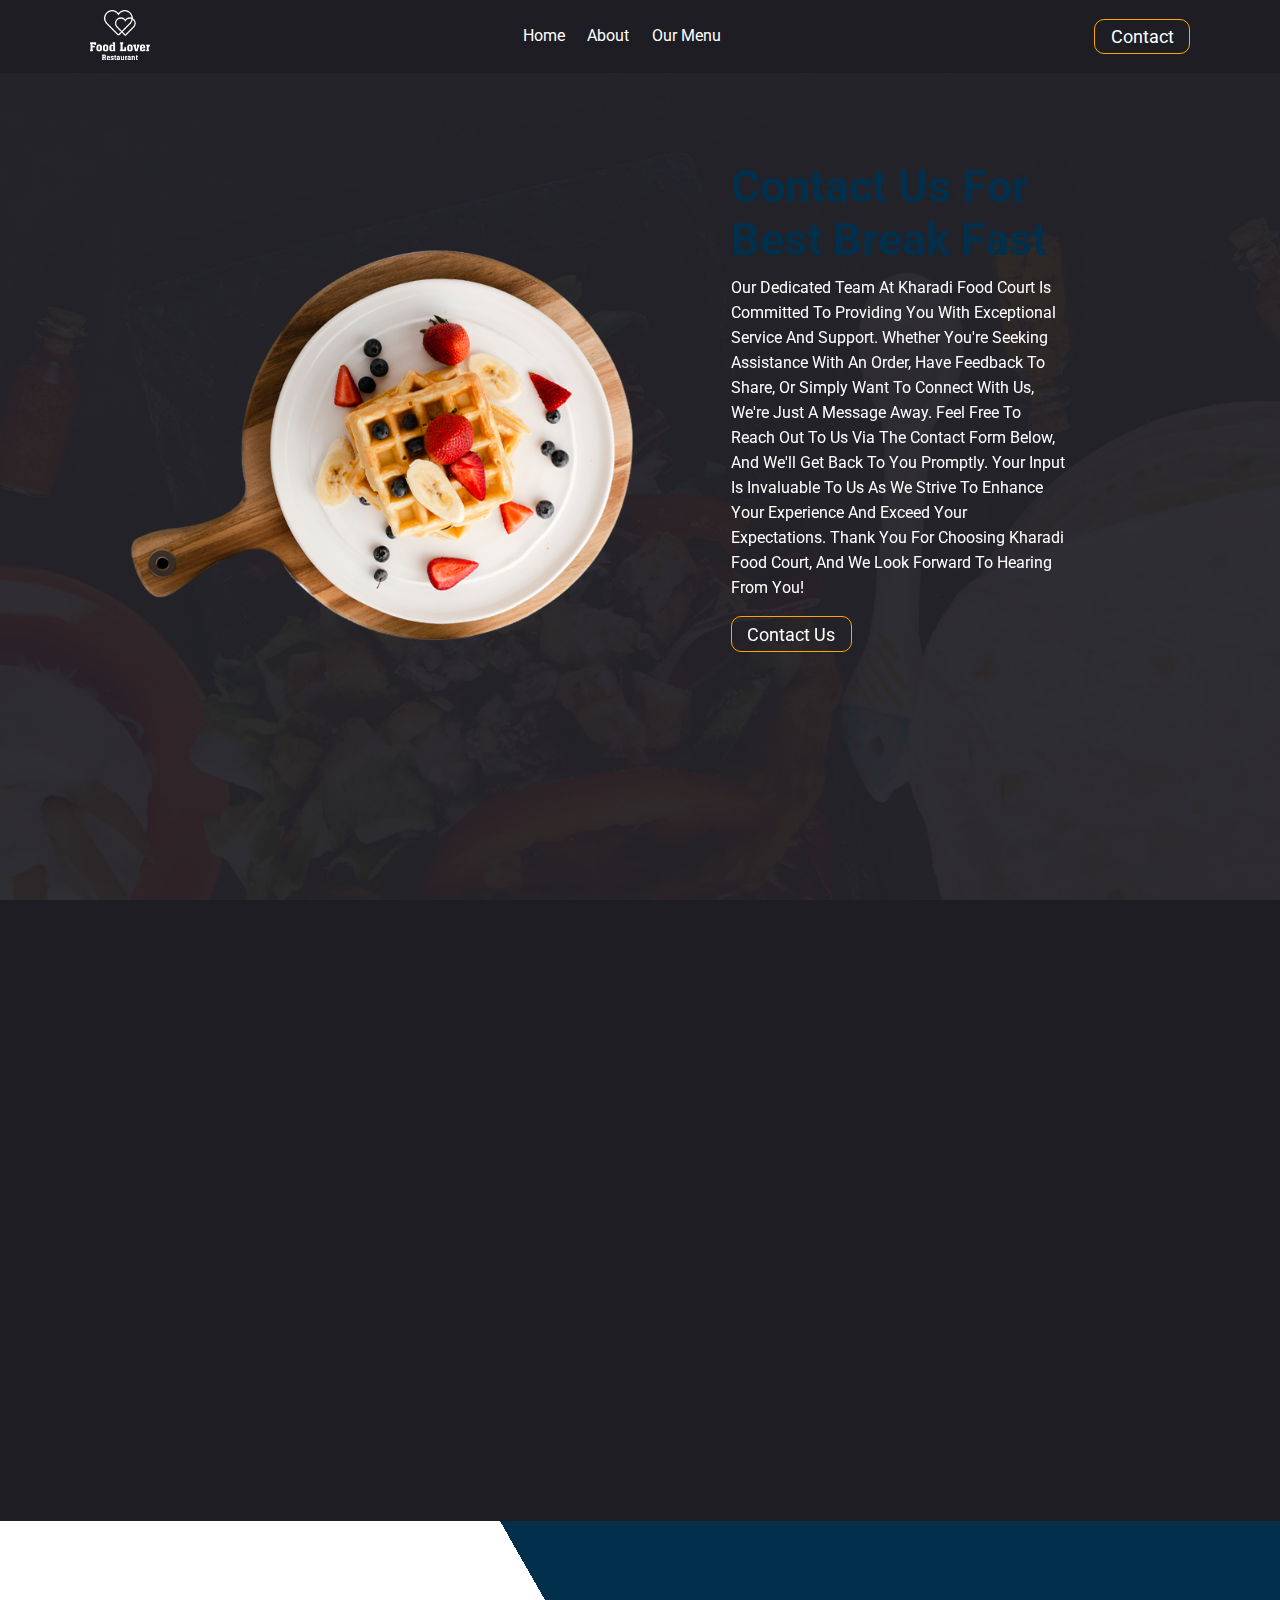
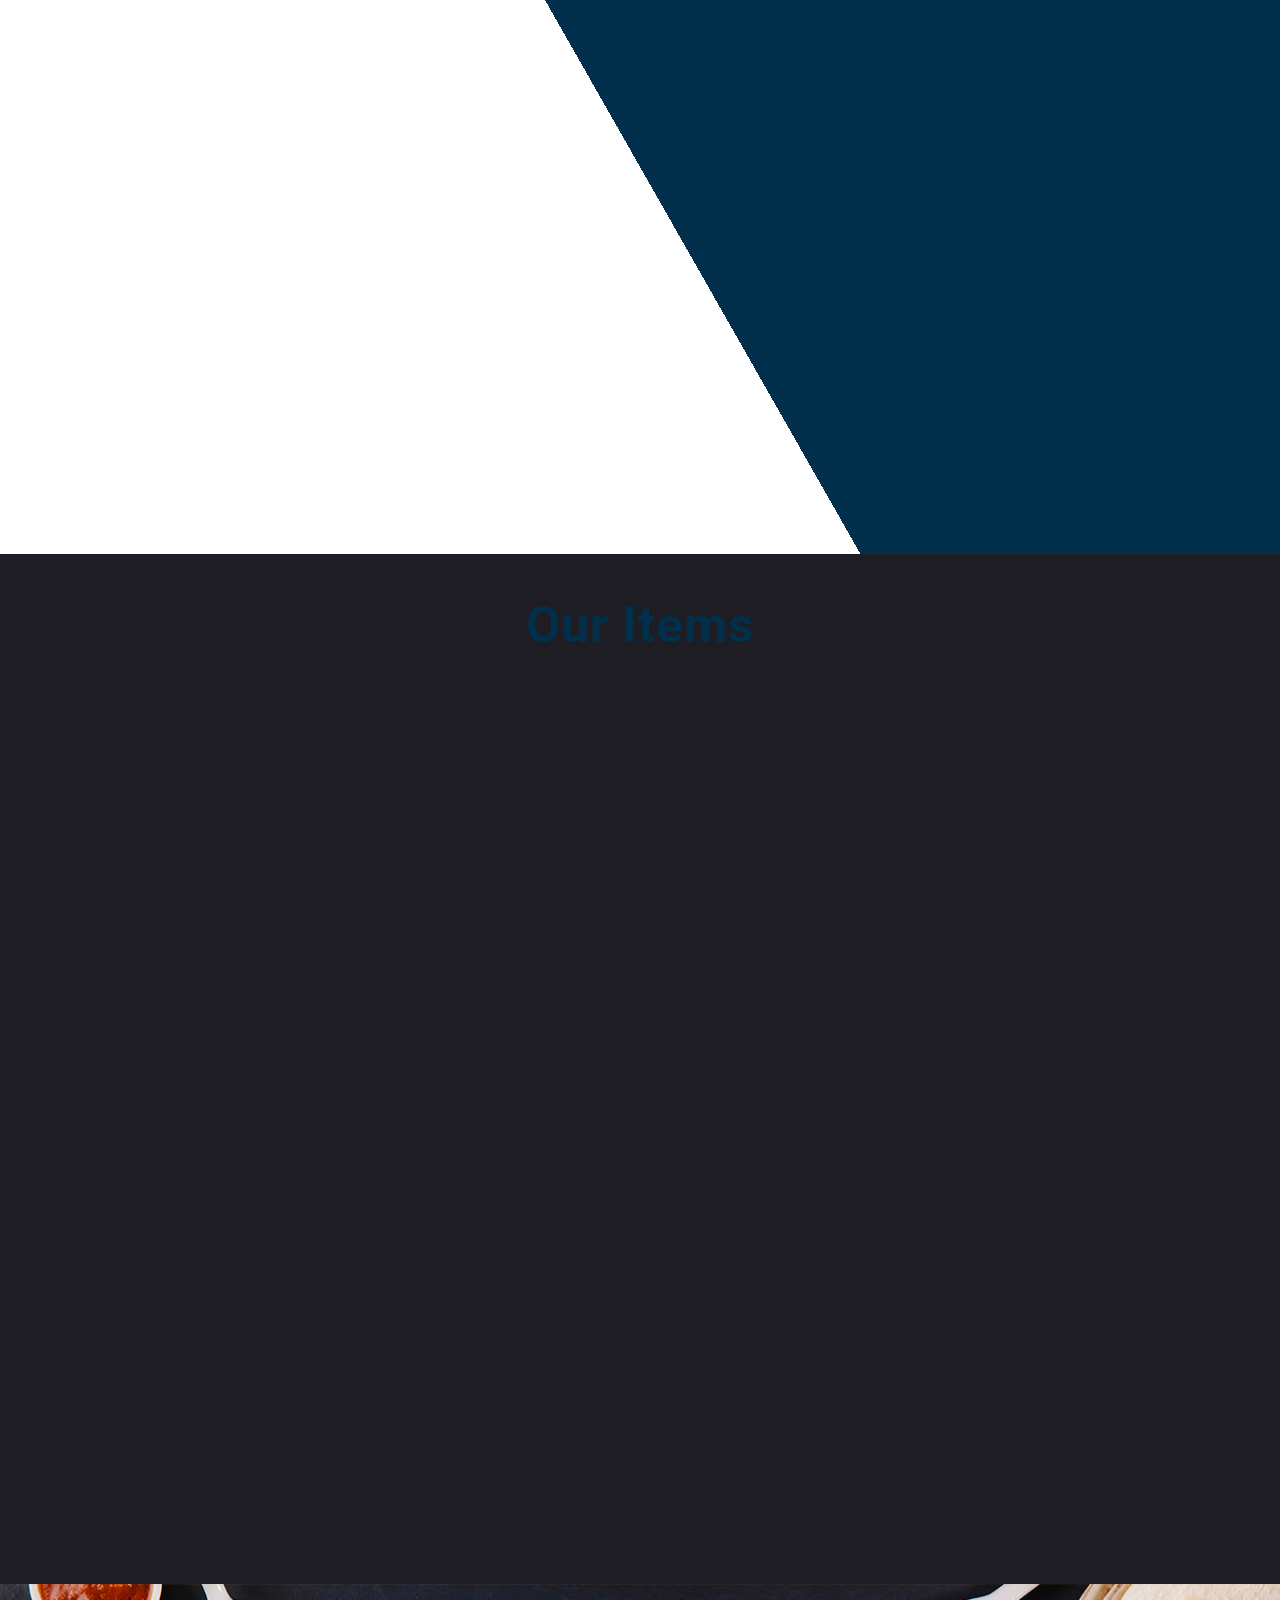
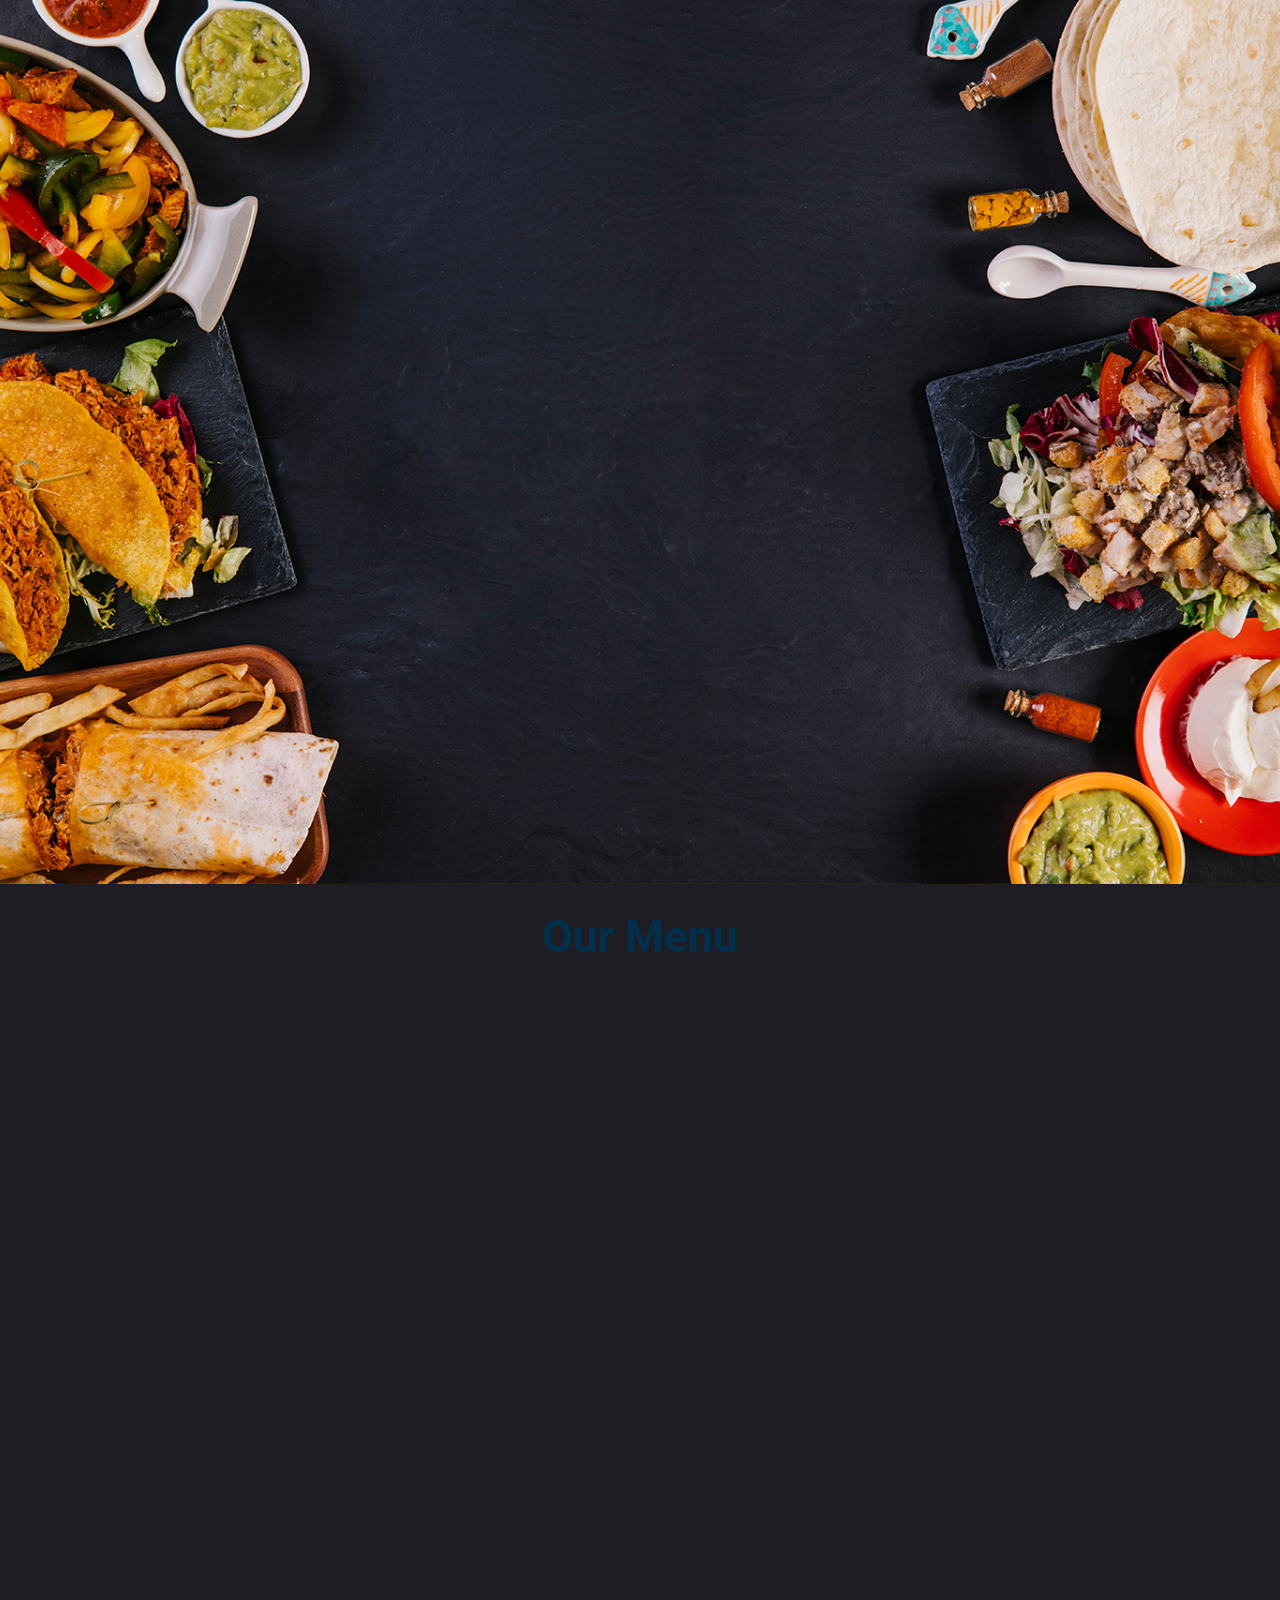
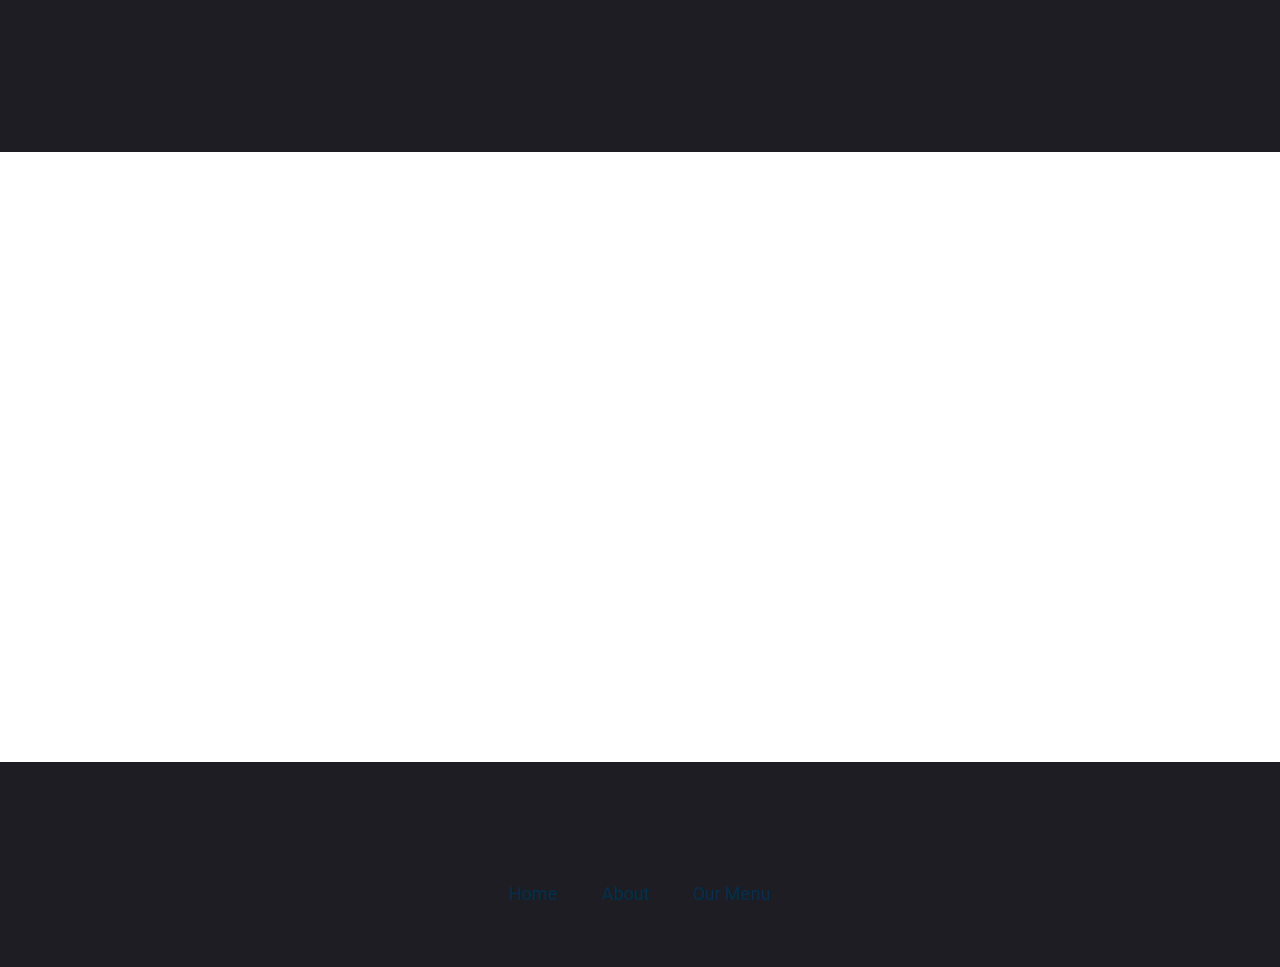
<file: index.html>
<!DOCTYPE html>
<html lang="en">
<head>
    <meta charset="UTF-8">
    <meta http-equiv="X-UA-Compatible" content="IE=edge">
    <meta name="viewport" content="width=device-width, initial-scale=1.0">
    <title>Document</title>
    
    <!-- fontawesome link here -->
    <link rel="stylesheet" href="food1/css/all.min.css">
    
    <!-- style link here -->
    <link rel="stylesheet" href="style.css">
    

</head>
<body>
    
    <header class="header">
        <div class="logo">
            <img src="images/logo.png" alt="">
        </div>

        <nav class="navbar">
            <a href="index.html">home</a>
            <a href="#about">about</a>
            <a href="menu.html">our menu</a>
        </nav>

        <div class="icons">
            <div id="menu-bar" class="fas fa-bars"></div>
            <a class="contact-btn" href="https://docs.google.com/forms/d/e/1FAIpQLSdQJcbcsbO4uTxNVeLSACyEzvUZsRxJdVKVN-5wsTo0rnOsTA/viewform?usp=sf_link">contact</a>
        </div>

    </header>

    <div class="home">

        <div class="main-home">
            <div class="home-inner-content">
                <div class="home-image">
                <img src="images/background content.png" alt="">
                </div>
            </div>

            <div class="home-inner-content">
                <div class="home-text-content">
                <h1>contact us for best break fast</h1>
                <p>Our dedicated team at kharadi food court is committed to providing you with exceptional service and support. Whether you're seeking assistance with an order, have feedback to share, or simply want to connect with us, we're just a message away. Feel free to reach out to us via the contact form below, and we'll get back to you promptly. Your input is invaluable to us as we strive to enhance your experience and exceed your expectations. Thank you for choosing kharadi food court, and we look forward to hearing from you!</p>
                <a href="https://docs.google.com/forms/d/e/1FAIpQLSdQJcbcsbO4uTxNVeLSACyEzvUZsRxJdVKVN-5wsTo0rnOsTA/viewform?usp=sf_link">contact us</a>
                </div>
            </div>
        </div>

    </div>

    <!-- About us imformation section-->
    <div id="about" class="about">
        <div class="main-about">
            <div class="about-content">
                <div class="about-inner-content">
                    <img class="myimageabout" src="images/About us.png" alt="">
                </div>
            </div>

            <div class="about-content">
                <div class="about-inner-content">
                    <div class="about-text-content">
                        <h1>About us</h1>
                        <p>At Kharadi Food Court, we're passionate about creating an unparalleled dining experience that tantalizes the senses and brings people together. With a commitment to excellence and innovation, we've curated a diverse selection of culinary delights from across the globe, all under one roof. Our team of dedicated chefs and food enthusiasts work tirelessly to ensure that every dish served reflects our dedication to quality, flavor, and authenticity. Whether you're a seasoned foodie or simply seeking a delicious meal, we invite you to embark on a culinary journey with us. Join our vibrant community of food lovers and discover why Kharadi Food Court is not just a destination for great food, but a celebration of culture, creativity, and connection.</p>
                     </div>
                </div>
            </div>
        </div>
    </div>

    <div class="quality">
        <div class="main-quality">
            <div class="main-inner-quality">
                <div class="quality-content">
                    <h1>Our food quality</h1>
                     <p>At Kharadi Food Court, we take immense pride in the exceptional quality of food we offer. With a relentless commitment to excellence, we meticulously select only the finest ingredients and partner with reputable vendors to ensure that every dish served surpasses expectations. Our culinary team is comprised of skilled chefs who are passionate about crafting delectable meals that delight the senses and leave a lasting impression. From traditional favorites to innovative creations, each dish is prepared with care and attention to detail, promising a symphony of flavors with every bite. We adhere to strict hygiene and food safety standards, prioritizing the well-being of our customers above all else. Whether you're indulging in street food delights or savoring gourmet cuisine, you can trust that every meal at Kharadi Food Court is a testament to our unwavering dedication to quality and excellence.</p>
                </div>
            </div>

            <div class="main-inner-quality">
                <div class="quality-content qulity-image">
                    <img src="images/egg.png" alt="">
                </div>
            </div>
        </div>
    </div>

<!-- our menu part-->
    <div class="gallery">

        <h1>Our Items</h1>

        <div class="main-gallery">
            <div class="inner-gallery">
                <div class="gallery-image">
                    <img src="images/gallery1.png" alt="">
                </div>
            </div>

            <div class="inner-gallery">
                <div class="gallery-image">
                    <img src="images/gallery2.png" alt="">
                </div>
            </div>

            <div class="inner-gallery">
                <div class="gallery-image">
                    <img src="images/gallery3.png" alt="">
                </div>
            </div>

            <div class="inner-gallery">
                <div class="gallery-image">
                    <img src="images/gallery4.png" alt="">
                </div>
            </div>

            <div class="inner-gallery">
                <div class="gallery-image">
                    <img src="images/gallery5.png" alt="">
                </div>
            </div>

            <div class="inner-gallery">
                <div class="gallery-image">
                    <img src="images/gallery6.png" alt="">
                </div>
            </div>
        </div>
    </div>


<!-- our  some dishes detials with cost-->
    <div class="enjoy-our-food">

        <div class="food-main-content">
            <h1>Enjoy our food</h1>
            <p>Embark on a culinary adventure and treat your taste buds to an unforgettable experience at Kharadi Food Court. Nestled in the heart of the vibrant Kharadi neighborhood, our food court is a haven for food lovers seeking an array of tantalizing flavors and mouthwatering dishes. Whether you're craving savory street food delights, indulgent comfort food, or exotic international cuisine, we have something to satisfy every palate. Sit back, relax, and immerse yourself in the lively ambiance as you explore our diverse range of culinary offerings. From aromatic spices to bold flavors, each dish is crafted with passion and precision, promising a culinary journey like no other. Whether you're grabbing a quick bite with friends or enjoying a leisurely meal with family, our food court invites you to savor every moment and indulge in the simple pleasure of great food. Join us at Kharadi Food Court and discover why dining with us is not just a meal, but an experience to be savored and cherished.</p>
        </div>
    </div>

    <div class="our-menu-food">
        <h1>our menu</h1>

        <div class="main-menu-food">
            <div class="inner-menu-food">
                <div class="menu-food-content">
                    <img src="images/menu2.png" alt="">

                    <div class="menu-food-text">
                        <h2>italian sauce mashroom</h2>
                        <p> Italian mushroom sauce, or "Salsa ai Funghi," is a savory delight in Italian cuisine. With a blend of sautéed mushrooms, garlic, onions, and aromatic herbs, it offers a rich and earthy flavor profile. Perfect for enhancing pasta dishes, risottos, or as a topping for grilled meats, this sauce adds depth and complexity to any meal, making it a favorite among food enthusiasts worldwide.</p>
                        <p> <span>Price / ₹ 300</span></p>
                    </div>
                </div>
            </div>

            <div class="inner-menu-food">
                <div class="menu-food-content">
                    <img src="images/menu1.png" alt="">

                    <div class="menu-food-text">
                        <h2>American Toast Sandwich</h2>
                        <p>The American Toast Sandwich is a classic comfort food, featuring toasted bread filled with savory ingredients like bacon, cheese, lettuce, tomato, and mayo. Its simplicity and versatility make it a popular choice for a quick and satisfying meal, perfect for any time of day.</p>
                        <p> <span>Price / ₹ 250</span> </p>
                    </div>
                </div>
            </div>

            <div class="inner-menu-food">
                <div class="menu-food-content">
                    <img src="images/menu3.png" alt="">

                    <div class="menu-food-text">
                        <h2>Black coffee</h2>
                        <p> Black coffee, the essence of simplicity in the world of beverages, is a pure concoction of freshly brewed coffee and hot water. Without the adornments of milk or sugar, it offers a bold and invigorating flavor that resonates with coffee aficionados worldwide. With its rich aroma and robust taste, black coffee is the go-to choice for those seeking a quick caffeine fix or a moment of pure indulgence.</p>
                        <p> <span>Price / ₹ 100</span> </p>
                    </div>
                </div>
            </div>
        </div>
    </div>


    <div class="before">
        <img src="images/before footer.png" alt="">
    </div>

    <div class="footer">
        <div class="main-footer">
            <div class="footer-logo"><img src="images/footerlogo.png" alt=""></div>
        </div>

        <footernav class="footer-navbar">
            <a href="index.html">home</a>
            <a href="#about">about</a>
            <a href="menu.html">our menu</a>
        </footernav>

    </div>

<script src="sc.js"></script>

<script src="script.js"></script>
</body>
</html>
</file>
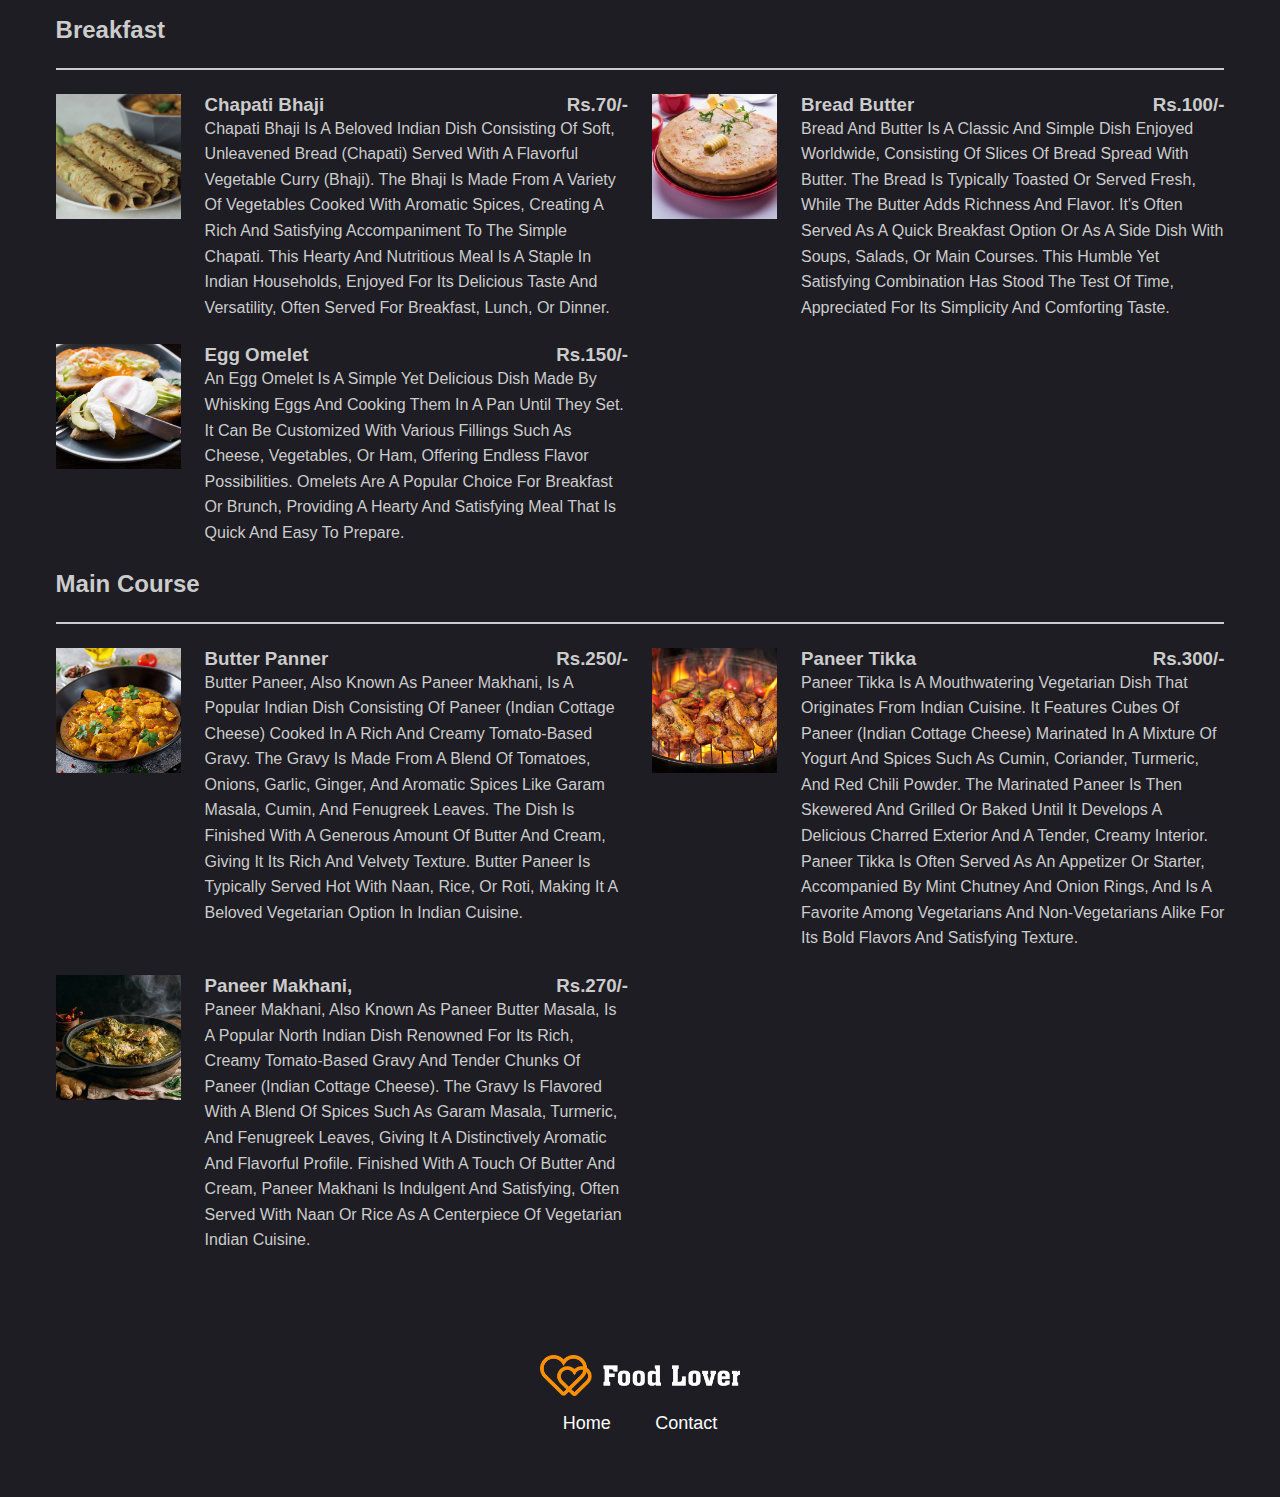
<file: menu.html>
<!DOCTYPE html>
<html>
  <head>
    <meta charset="UTF-8" />
    <meta name="viewport" content="width=device-width, initial-scale=1.0" />
    <meta http-equiv="X-UA-Compatible" content="ie=edge" />
    <link
      rel="stylesheet"
      href="https://fonts.googleapis.com/icon?family=Material+Icons"
    />
    <link
      rel="stylesheet"
      href="https://use.fontawesome.com/releases/v5.8.2/css/all.css"
    />
    <link rel="stylesheet" href="style2.css" />
    <title>Kharadi Footcourt Menu</title>
  </head>

  <body>
    <main class="container">
      <div class="menu">
        <h2 class="menu-group-heading">Breakfast
        </h2>
        <div class="menu-group">
          <div class="menu-item">
            <img
              src="img/breakfast3.jpg"
              alt="Black Placeholder Image"
              class="menu-item-img"
            />
            <div class="menu-item-text">
              <h3 class="menu-item-heading">
                <span class="menu-item-name">Chapati Bhaji</span>
                <span class="menu-item-price">Rs.70/-</span>
              </h3>
              <p class="menu-item-desc">
                Chapati bhaji is a beloved Indian dish consisting of soft, unleavened bread (chapati) served with a flavorful vegetable curry (bhaji). The bhaji is made from a variety of vegetables cooked with aromatic spices, creating a rich and satisfying accompaniment to the simple chapati. This hearty and nutritious meal is a staple in Indian households, enjoyed for its delicious taste and versatility, often served for breakfast, lunch, or dinner.
              </p>
            </div>
          </div>
          <div class="menu-item">
            <img
              src="img/breakfast2.jpg"
              alt="Black Placeholder Image"
              class="menu-item-img"
            />
            <div class="menu-item-text">
              <h3 class="menu-item-heading">
                <span class="menu-item-name">Bread Butter</span>
                <span class="menu-item-price">Rs.100/-</span>
              </h3>
              <p class="menu-item-desc">
                Bread and butter is a classic and simple dish enjoyed worldwide, consisting of slices of bread spread with butter. The bread is typically toasted or served fresh, while the butter adds richness and flavor. It's often served as a quick breakfast option or as a side dish with soups, salads, or main courses. This humble yet satisfying combination has stood the test of time, appreciated for its simplicity and comforting taste.
              </p>
            </div>
          </div>
          <div class="menu-item">
            <img
              src="img/breakfast1.jpg"
              alt="Black Placeholder Image"
              class="menu-item-img"
            />
            <div class="menu-item-text">
              <h3 class="menu-item-heading">
                <span class="menu-item-name">Egg Omelet</span>
                <span class="menu-item-price">Rs.150/-</span>
              </h3>
              <p class="menu-item-desc">
                An egg omelet is a simple yet delicious dish made by whisking eggs and cooking them in a pan until they set. It can be customized with various fillings such as cheese, vegetables, or ham, offering endless flavor possibilities. Omelets are a popular choice for breakfast or brunch, providing a hearty and satisfying meal that is quick and easy to prepare.
              </p>
            </div>
          </div>
        </div>
      </div>
      <div class="menu">
        <h2 class="menu-group-heading">Main Course</h2>
        <div class="menu-group">
          <div class="menu-item">
            <img
              src="img/dinner3.jpg"
              alt="Black Placeholder Image"
              class="menu-item-img"
            />
            <div class="menu-item-text">
              <h3 class="menu-item-heading">
                <span class="menu-item-name">Butter Panner</span>
                <span class="menu-item-price">Rs.250/-</span>
              </h3>
              <p class="menu-item-desc">
                Butter paneer, also known as paneer makhani, is a popular Indian dish consisting of paneer (Indian cottage cheese) cooked in a rich and creamy tomato-based gravy. The gravy is made from a blend of tomatoes, onions, garlic, ginger, and aromatic spices like garam masala, cumin, and fenugreek leaves. The dish is finished with a generous amount of butter and cream, giving it its rich and velvety texture. Butter paneer is typically served hot with naan, rice, or roti, making it a beloved vegetarian option in Indian cuisine.
              </p>
            </div>
          </div>
          <div class="menu-item">
            <img
              src="img/dinner1.jpg"
              alt="Black Placeholder Image"
              class="menu-item-img"
            />
            <div class="menu-item-text">
              <h3 class="menu-item-heading">
                <span class="menu-item-name">Paneer tikka</span>
                <span class="menu-item-price">Rs.300/-</span>
              </h3>
              <p class="menu-item-desc">
                Paneer tikka is a mouthwatering vegetarian dish that originates from Indian cuisine. It features cubes of paneer (Indian cottage cheese) marinated in a mixture of yogurt and spices such as cumin, coriander, turmeric, and red chili powder. The marinated paneer is then skewered and grilled or baked until it develops a delicious charred exterior and a tender, creamy interior. Paneer tikka is often served as an appetizer or starter, accompanied by mint chutney and onion rings, and is a favorite among vegetarians and non-vegetarians alike for its bold flavors and satisfying texture.
              </p>
            </div>
          </div>
          <div class="menu-item">
            <img
              src="img/dinner2.jpg"
              alt="Black Placeholder Image"
              class="menu-item-img"
            />
            <div class="menu-item-text">
              <h3 class="menu-item-heading">
                <span class="menu-item-name">Paneer Makhani,</span>
                <span class="menu-item-price">Rs.270/-</span>
              </h3>
              <p class="menu-item-desc">
                Paneer Makhani, also known as Paneer Butter Masala, is a popular North Indian dish renowned for its rich, creamy tomato-based gravy and tender chunks of paneer (Indian cottage cheese). The gravy is flavored with a blend of spices such as garam masala, turmeric, and fenugreek leaves, giving it a distinctively aromatic and flavorful profile. Finished with a touch of butter and cream, Paneer Makhani is indulgent and satisfying, often served with naan or rice as a centerpiece of vegetarian Indian cuisine.
              </p>
            </div>
          </div>
        </div>
      </div>
    </main>
    <div class="footer">
      <div class="main-footer">
          <div class="footer-logo"><img src="images/footerlogo.png" alt=""></div>
      </div>

      <footernav class="footer-navbar">
          <a href="index.html">home</a>
          <a  href="https://docs.google.com/forms/d/e/1FAIpQLSdQJcbcsbO4uTxNVeLSACyEzvUZsRxJdVKVN-5wsTo0rnOsTA/viewform?usp=sf_link">contact</a>
        </div>
      </footernav>

  </div>
    <script src="slide.js"></script>
  </body>
</html>
</file>
<file: style.css>
@import url('https://fonts.googleapis.com/css2?family=Roboto:wght@300;400;500;700&display=swap');
:root{
    --btn-color: #022f4c;
    --about-sec:#1d1d23;
}
/* e58f00*/
*{
    padding: 0;
    margin: 0;
    box-sizing: border-box;
    outline: none;
    text-decoration: none;
    font-family: 'Roboto', sans-serif;
    transition: 0.5s;
    text-transform: capitalize;
}
html{
    font-size: 65%;
    scroll-behavior: smooth;
}
.header{
    padding: 1rem 7%;
    position: fixed;
    left: 0;
    right: 0;
    display: flex;
    justify-content: space-between;
    align-items: center;
    z-index: 100;
    background: #1d1d23;
}
.logo img{
    width: 60px;
}
.navbar a{
    color: white;
    margin: 0.5rem;
    padding: 0.5rem;
    font-size: 1.5rem;
}
.navbar a:hover{
    color: var(--btn-color);
}
.icons div{
    color: white;
    font-size: 1.5rem;
    margin-right: 10px;
    display: none;
}
.icons div:hover{
    cursor: pointer;
}

.icons a{
    color: white;
    padding: 0.6rem 1.5rem;
    border: 1px solid orange;
    border-radius: 10px;
    font-size: 18px;
   transition: 0.5s;
   display: inline-block;
}
.contact-btn:hover{
    transform: scale(1.1);
    background: var(--btn-color);
    border: 1px solid white;
}

.navbar.active{
    clip-path: polygon(0 0, 100% 0, 100% 100%, 0% 100%);
}

/* design for home section */

.home{
    padding: 1rem 7%;
    background: url(images/background.png);
    min-height: 100vh;
    height: 100%;
    background-position: center;
    background-size: cover;
    background-repeat: no-repeat;
}
.main-home{
    display: flex;
    justify-content: center;
    align-items: center;
    flex-wrap: wrap;
    gap: 15px;
    padding-top: 150px;
    padding-left: 4rem;
    padding-right: 4rem;
}
.home-inner-content{
    flex: 1 1 45rem;
}
.home-image{
    width: 100%;
    height: 100%;
    position: relative;
    
}
.home-image img{
    width: 100%;
    position: absolute;
    transform: translate(0%, -40%);
    animation: mymove 5s infinite ease-in-out;
}
@keyframes mymove {
    0%   {top: 0px;}
    50%   {top: 15px;}
    75%   {top: 10px;}
    100%   {top: 0px;}
  }
.home-text-content{
    padding: 0 8rem;
}
.home-text-content h1{
    font-size: 45px;
    color: #022f4c;
}
.home-text-content p{
    color: white;
    font-size: 1.5rem;
    margin-top: 10px;
    margin-bottom: 15px;
    line-height: 25px;
}
.home-text-content a{
    color: white;
    padding: 0.6rem 1.5rem;
    border: 1px solid orange;
    border-radius: 10px;
    font-size: 18px;
   transition: 0.5s;
   display: inline-block;
}
.home-text-content a:hover{
    transform: scale(1.1);
    background: var(--btn-color);
    border: 1px solid white;
}
.about{
    padding: 2rem 7%;
    background: var(--about-sec);
}
.main-about{
    display: flex;
    justify-content: center;
    align-items: center;
    flex-wrap: wrap;
    gap: 20px;
    
}
.about-content{
    flex: 1 1 45rem;
}
.about-inner-content{
    width: 100%;
    margin: 0 auto;
    padding-top: 3rem;
    padding-bottom: 3rem;
}
.about-content .about-inner-content img{
    width: 80%;
    margin-left: 100px;
}
.about-text-content{
    padding: 0 4rem;
}
.about-text-content h1{
    color: #022f4c;
    font-size: 40px;
    margin-bottom: 15px;
}
.about-text-content p{
    color: white;
    font-size: 1.5rem;
    line-height: 35px;
}
.quality{
    padding: 4rem 7%;
    background-image: linear-gradient(60.34deg, white 52.45%, var(--btn-color) 52.45%);
}
.main-quality{
    display: flex;
    justify-content: center;
    align-items: center;
    flex-wrap: wrap;
    gap: 15px;
}
.main-inner-quality{
    flex: 1 1 45rem;
}
.quality-content{
    padding: 0 4rem;
}
.quality-content h1{
    color: var(--btn-color);
    font-size: 40px;
    margin-bottom: 15px;
}
.quality-content p{
    color: var(--about-sec);
    font-size: 1.5rem;
    line-height: 30px;
}
.qulity-image{
    width: 100%;
}
.qulity-image img{
    width: 100%;
    object-fit: cover;
}
.gallery{
    padding: 4rem 7%;
    background: var(--about-sec);
}
.gallery h1{
    font-size: 50px;
    text-align: center;
    padding-bottom: 3rem;
    color: var(--btn-color);
    letter-spacing: 1px;
}
.main-gallery{
    display: flex;
    justify-content: center;
    align-items: center;
    gap: 30px;
    flex-wrap: wrap;
  
}
.inner-gallery{
    flex: 1 1 300px;
    
}
.inner-gallery .gallery-image img{
    width: 100%;
}
.inner-gallery .gallery-image:hover img{
    transform: perspective(1000px) rotateX(-4.80deg) rotateY(-10.23deg) scale3d(1.05,1.05,1.05);
    clip-path: polygon(20% 0%, 80% 0%, 100% 20%, 100% 80%, 80% 100%, 20% 100%, 0% 80%, 0% 20%);
}
.enjoy-our-food{
    padding: 2rem 7%;
    background: url(images/enjoye.png);
    background-size: cover;
    background-position: center center;
    background-repeat: no-repeat;
    min-height: 100vh;
    display: flex;
    justify-content: center;
    align-items: center;
}
.food-main-content{
    width: 40%;
    border: 4px solid white;
    padding: 2rem;
}
.food-main-content h1{
    color: white;
    font-size: 35px;
    text-align: center;
    padding: 1rem 0;
}
.food-main-content p{
    color: white;
    font-size: 1.5rem;
    text-align: center;
    padding: 1rem 0;
    line-height: 30px;
}
.our-menu-food{
    padding: 2rem 7%;
    background-color: var(--about-sec);
}
.our-menu-food h1{
    color: var(--btn-color);
    font-size: 45px;
    text-align: center;
    padding: 0.5rem 0;
}
.main-menu-food{
    margin-top: 2rem;
    display: flex;
    justify-content: center;
    align-items: center;
    gap: 20px;
    flex-wrap: wrap;
}
.inner-menu-food{
    flex: 1 1 300px;
}
.menu-food-content{
    width:100%;

}
.menu-food-content img{
    width: 100%;
}

.menu-food-text{
    padding: 2rem 2rem;
}
.menu-food-text h2{
    color: var(--btn-color);
    font-size: 30px;
}
.menu-food-text p{
    color:white;
    font-size:18px;
    margin: 2rem 0;
}
.menu-food-text p span{
    color: #022f4c;
    padding: 0.5rem 1.5rem;
    transition: 0.3s;
    cursor: pointer;
}
.menu-food-text p:hover span{
    border: 1px solid white;
    background: var(--btn-color);
    color: white;
    transform: scale(1.1);
}
.before{
    background-color: #1d1d23;
    padding: 2rem 0;
}
.before{
    width: 100%;
}
.before img{

    width: 100%;
    object-fit: cover;
}

.footer{
    background: #1d1d23;
    padding: 6rem 10rem;
    display: flex;
    justify-content: center;
    align-items: center;
    flex-direction: column;
}
.main-footer{
    width: 100%;
    margin: 0 auto;
    text-align: center;
}
.main-footer img{
    width: 200px;
}
.footer-navbar{
    margin-top: 15px;
}
.footer-navbar a{
    color: #022f4c;
    font-size: 18px;
    margin: 1rem;
    padding: 1rem;
}


























@media (max-width:767px) {
    .header{
        padding: 3rem;
    }
    .icons div{
        display: initial;
    }
    .navbar{
        position: absolute;
        width: 100%;
        height: 100vh;
        left: 0;
        top: 100%;
        background-color: var(--btn-color);
        clip-path: polygon(0 0, 100% 0, 100% 0, 0 0);


    }
    .navbar a{
        display: block;
        text-align: center;
        margin: 1rem;
        padding: 1rem;
    }

    /* home css desing */

    .home-text-content{
        padding: 0 2rem;
    }
    .main-home{
        padding: 2rem 0;
    }
    .home{
        padding-top: 100px;
        
    }
    .home-image img{
        transform: translate(0%, 0%);
    }
    .home-text-content{
        margin-top: 300px;
    }
    .about-content .about-inner-content img{
        width: 100%;
        margin: 0;
        padding: 1rem;
    }
    .quality-content{
        padding: 1rem 2rem;
    }
    .quality-content h1{
        color: var(--about-sec)
    }
    .food-main-content{
        width: 100%;
        border: 4px solid white;
        padding: 1rem;
    }

    .footer-navbar a{
        display: block;
       
    }

}
</file>
<file: style2.css>
@import url("https://fonts.googleapis.com/css?family=Bree+Serif|Poppins|Source+Sans+Pro|Montserrat:400,900&display=swap");

* {
  /* margin: 0;
  padding: 0; */
  box-sizing: border-box;
  font-family: "Source Sans Pro", "Poppins", sans-serif;
  color: #ccc;
}
body {
  /* background: #333; */
  background-color: #1d1d23;
}


.container {
  max-width: 1200px;
  margin: 0 auto;
  padding: 1.5em;
}

.menu {
  font-family: sans-serif;
  font-size: 14px;
}

.menu-group-heading {
  margin: 0;
  padding-bottom: 1em;
  border-bottom: 2px solid #ccc;
}

.menu-group {
  display: grid;
  grid-template-columns: 1fr;
  gap: 1.5em;
  padding: 1.5em 0;
}

.menu-item {
  display: flex;
}

.menu-item-img {
  width: 80px;
  height: 80px;
  flex-shrink: 0;
  object-fit: cover;
  margin-right: 1.5em;
}

.menu-item-text {
  flex-grow: 1;
}

.menu-item-heading {
  display: flex;
  justify-content: space-between;
  margin: 0;
}

.menu-item-name {
  margin-right: 1.5em;
}

.menu-item-desc {
  line-height: 1.6;
}

@media screen and (min-width: 992px) {
  .menu {
    font-size: 16px;
  }

  .menu-group {
    grid-template-columns: repeat(2, 1fr);
  }

  .menu-item-img {
    width: 125px;
    height: 125px;
  }
}
@import url('https://fonts.googleapis.com/css2?family=Roboto:wght@300;400;500;700&display=swap');
:root{
    --btn-color: #022f4c;
    --about-sec:#1d1d23;
}
/* e58f00*/
*{
    padding: 0;
    margin: 0;
    box-sizing: border-box;
    outline: none;
    text-decoration: none;
    font-family: 'Roboto', sans-serif;
    transition: 0.5s;
    text-transform: capitalize;
}
html{
    font-size: 65%;
    scroll-behavior: smooth;
}
/* design for home section */


.footer{
    background: #1d1d23;
    padding: 6rem 10rem;
    display: flex;
    justify-content: center;
    align-items: center;
    flex-direction: column;
}
.main-footer{
    width: 100%;
    margin: 0 auto;
    text-align: center;
}
.main-footer img{
    width: 200px;
}
.footer-navbar{
    margin-top: 15px;
}
.footer-navbar a{
    color: white;
    font-size: 18px;
    margin: 1rem;
    padding: 1rem;
}

@media (max-width:767px) {
    .header{
        padding: 3rem;
    }
    .icons div{
        display: initial;
    }

    /* home css desing */

    .home-text-content{
        padding: 0 2rem;
    }
    .main-home{
        padding: 2rem 0;
    }
    .home{
        padding-top: 100px;
        
    }
    .home-image img{
        transform: translate(0%, 0%);
    }
    .home-text-content{
        margin-top: 300px;
    }
    .about-content .about-inner-content img{
        width: 100%;
        margin: 0;
        padding: 1rem;
    }
    .quality-content{
        padding: 1rem 2rem;
    }
    .quality-content h1{
        color: var(--about-sec)
    }
    .food-main-content{
        width: 100%;
        border: 4px solid white;
        padding: 1rem;
    }

    .footer-navbar a{
        display: block;
       
    }

}
</file>
